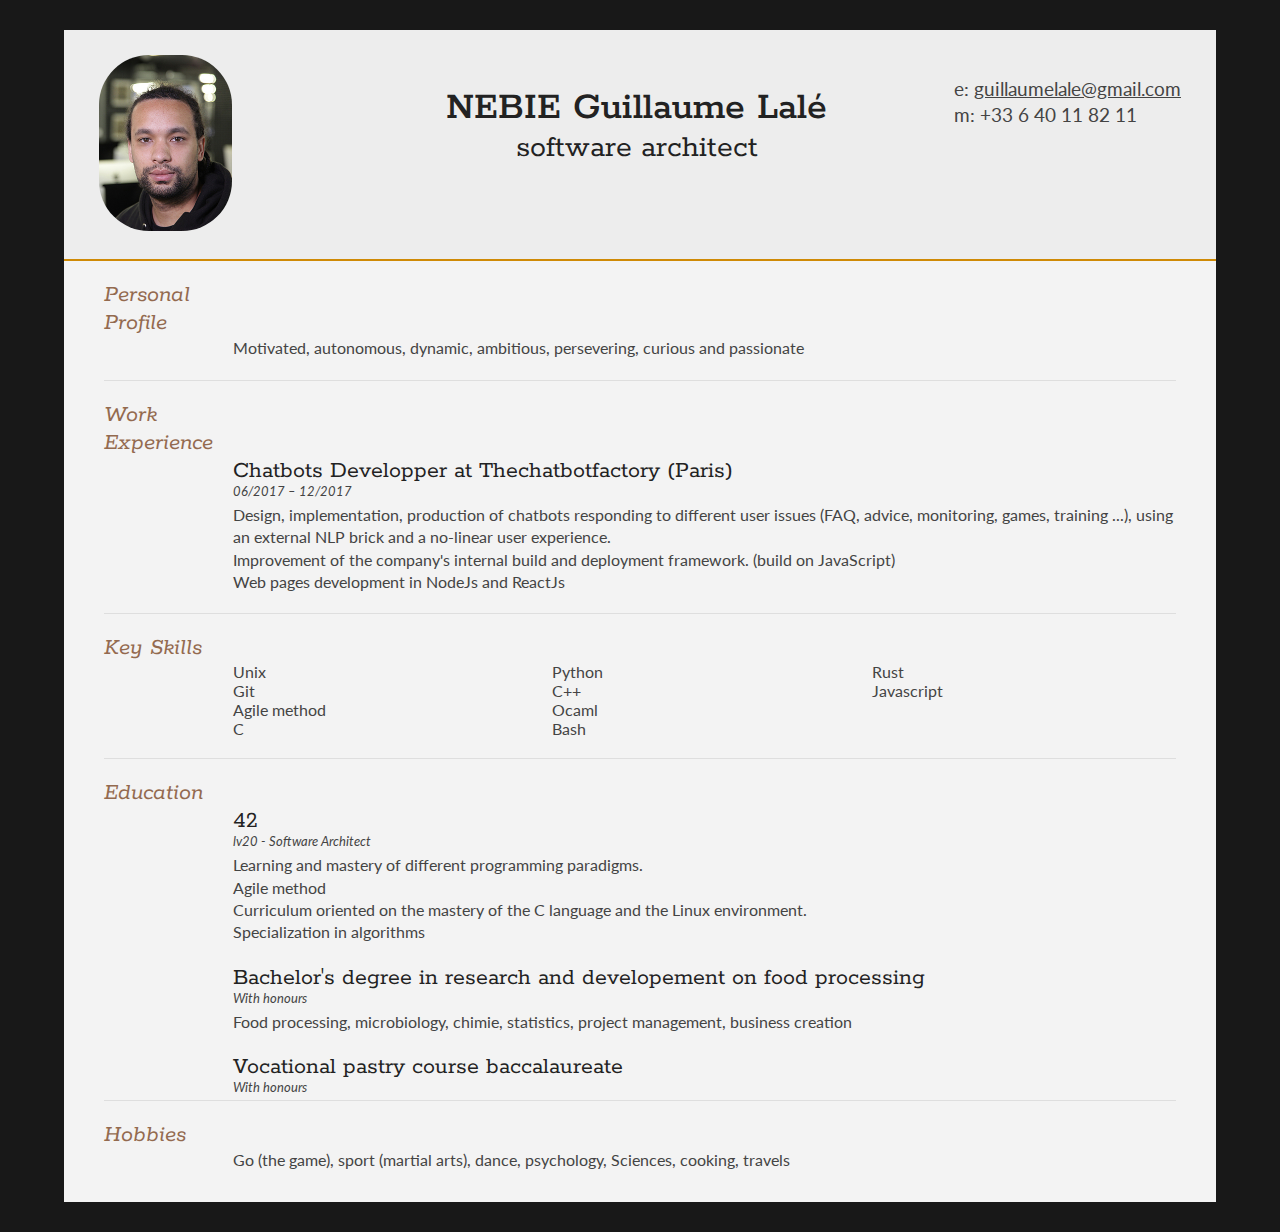
<file: index.html>
<!DOCTYPE html>
<html>
<head>
<title>NEBIE Guillaume Lalé - Curriculum Vitae</title>

<meta name="viewport" content="width=device-width"/>
<meta name="description" content="The Curriculum Vitae of Joe Bloggs."/>
<meta charset="UTF-8">

<link type="text/css" rel="stylesheet" href="style.css">
<link href='http://fonts.googleapis.com/css?family=Rokkitt:400,700|Lato:400,300' rel='stylesheet' type='text/css'>

<!--[if lt IE 9]>
<script src="//html5shiv.googlecode.com/svn/trunk/html5.js"></script>
<![endif]-->
</head>
<body id="top">
	<div id="cv" class="instaFade">
		<div class="mainDetails">
			<div id="headshot" class="quickFade">
				<img src="headshot.jpg" alt="Alan Smith" />
			</div>

			<div id="name">
				<h1 class="quickFade delayTwo">NEBIE Guillaume Lalé</h1>
				<h2 class="quickFade delayThree">software architect </h2>
			</div>

			<div id="contactDetails" class="quickFade delayFour">
				<ul>
					<li>e: <a href="mailto:guillaumelale@gmail.com" target="_blank">guillaumelale@gmail.com</a></li>
					<!-- <li>w: <a href="http://www.bloggs.com">www.nebie-guillaume-lale.com</a></li> -->
					<li>m: +33 6 40 11 82 11</li>
				</ul>
			</div>
			<div class="clear"></div>
		</div>

		<div id="mainArea" class="quickFade delayFive">
			<section>
				<article>
					<div class="sectionTitle">
						<h1>Personal Profile</h1>
					</div>

					<div class="sectionContent">
						<p>Motivated, autonomous, dynamic, ambitious, persevering, curious and passionate</p>
					</div>
				</article>
				<div class="clear"></div>
			</section>


			<section>
				<div class="sectionTitle">
					<h1>Work Experience</h1>
				</div>

				<div class="sectionContent">
					<article>
						<h2>Chatbots Developper at Thechatbotfactory (Paris)</h2>
						<p class="subDetails">06/2017 – 12/2017</p>
						<p>Design, implementation, production of chatbots responding to different user issues (FAQ, advice, monitoring, games, training ...), using an external NLP brick and a no-linear user experience.<br/>
							Improvement of the company's internal build and deployment framework. (build on JavaScript)<br/>
							Web pages development in NodeJs and ReactJs</p>
					</article>
				</div>
				<div class="clear"></div>
			</section>


			<section>
				<div class="sectionTitle">
					<h1>Key Skills</h1>
				</div>

				<div class="sectionContent">
					<ul class="keySkills">
						<li>Unix</li>
						<li>Git</li>
						<li>Agile method</li>
						<li>C</li>
						<li>Python</li>
						<li>C++</li>
						<li>Ocaml</li>
						<li>Bash</li>
						<li>Rust</li>
						<li>Javascript</li>
					</ul>
				</div>
				<div class="clear"></div>
			</section>


			<section>
				<div class="sectionTitle">
					<h1>Education</h1>
				</div>

				<div class="sectionContent">
					<article>
						<h2>42</h2>
						<p class="subDetails"> lv20 - Software Architect</p>
						<p>Learning and mastery of different programming paradigms.<br/>
							Agile method<br>
							Curriculum oriented on the mastery of the C language and the Linux environment. <br/>
							Specialization in algorithms </p>
					</article>
				</div>
				<div class="sectionContent">
					<article>
						<h2>Bachelor's degree in research and developement on food processing</h2>
						<p class="subDetails">With honours</p>
						<p>Food processing, microbiology, chimie, statistics, project management, business creation</p>
					</article>
				</div>
				<div class="sectionContent">
					<article>
						<h2>Vocational pastry course baccalaureate </h2>
						<p class="subDetails">With honours</p>
					</article>
				</div>
				<div class="clear"></div>

			</section>
			<section>
				<div class="sectionTitle">
					<h1>Hobbies</h1>
				</div>

				<div class="sectionContent">
					<article>
						<p>Go (the game), sport (martial arts), dance, psychology, Sciences, cooking, travels</p>
					</article>
				</div>
				<div class="clear"></div>
			</section>
		</div>
	</div>
	<script type="text/javascript">
	var gaJsHost = (("https:" == document.location.protocol) ? "https://ssl." : "http://www.");
	document.write(unescape("%3Cscript src='" + gaJsHost + "google-analytics.com/ga.js' type='text/javascript'%3E%3C/script%3E"));
	</script>
	<script type="text/javascript">
	var pageTracker = _gat._getTracker("UA-3753241-1");
	pageTracker._initData();
	pageTracker._trackPageview();
	</script>
</body>
</html>
</file>
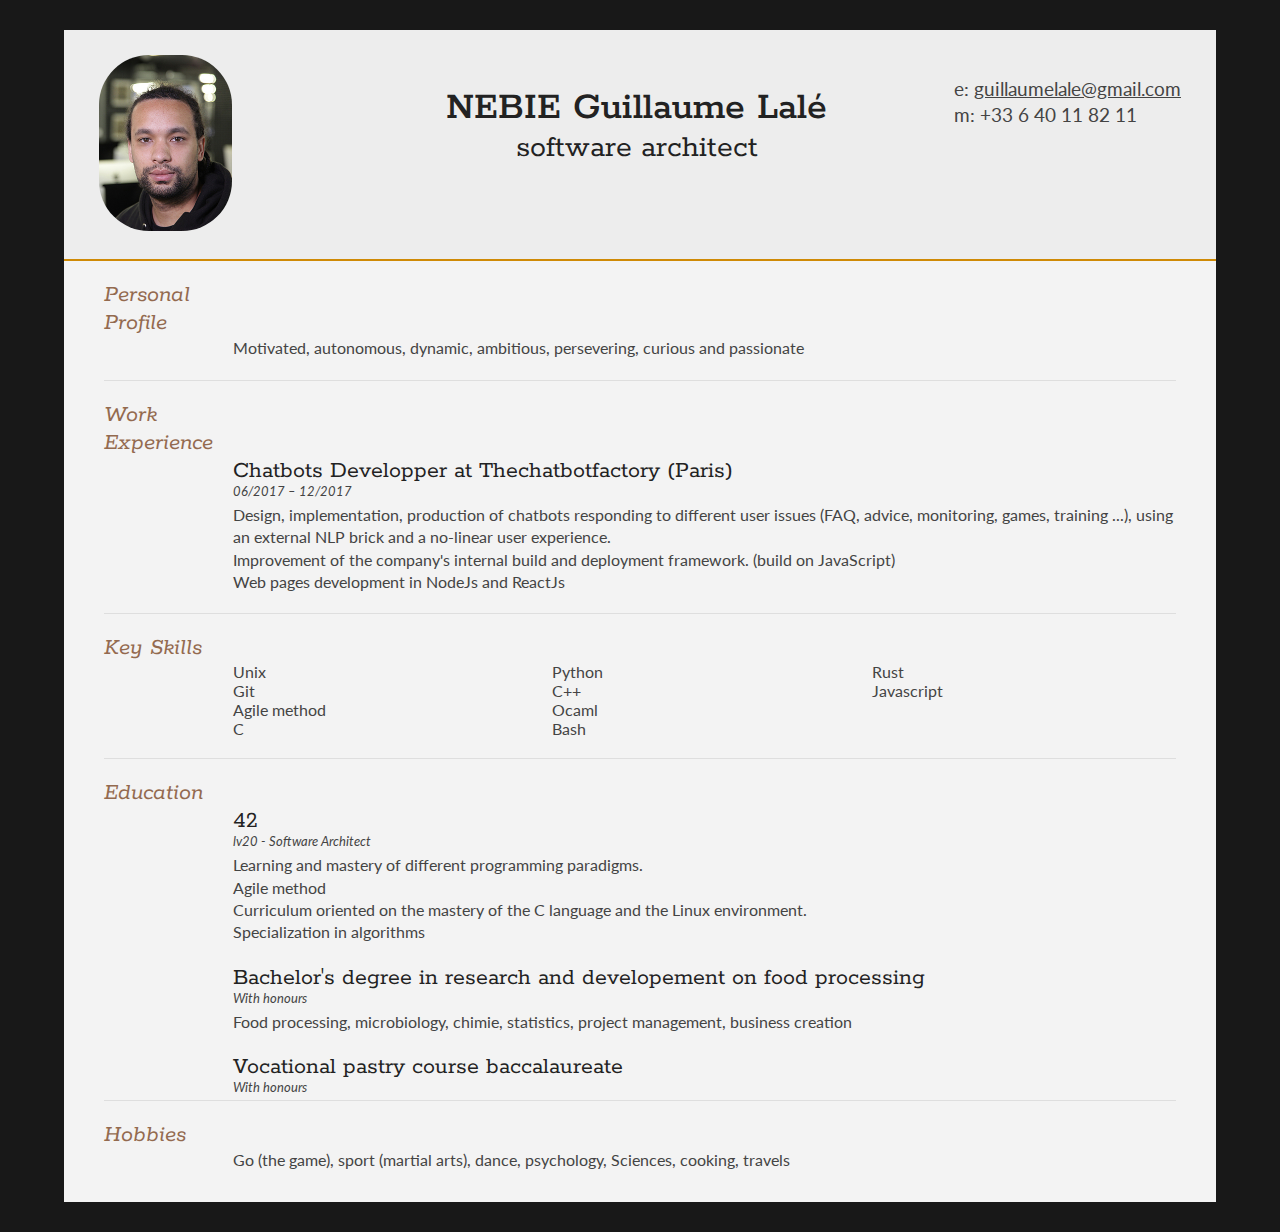
<file: index_english.html>
<!DOCTYPE html>
<html>
<head>
<title>NEBIE Guillaume Lalé - Curriculum Vitae</title>

<meta name="viewport" content="width=device-width"/>
<meta name="description" content="The Curriculum Vitae of NEBIE Guillaume."/>
<meta charset="UTF-8">

<link type="text/css" rel="stylesheet" href="style.css">
<link href='http://fonts.googleapis.com/css?family=Rokkitt:400,700|Lato:400,300' rel='stylesheet' type='text/css'>

<!--[if lt IE 9]>
<script src="//html5shiv.googlecode.com/svn/trunk/html5.js"></script>
<![endif]-->
</head>
<body id="top">
	<div id="cv" class="instaFade">
		<div class="mainDetails">
			<div id="headshot" class="quickFade">
				<img src="headshot.jpg" alt="Alan Smith" />
			</div>

			<div id="name">
				<h1 class="quickFade delayTwo">NEBIE Guillaume Lalé</h1>
				<h2 class="quickFade delayThree">software architect </h2>
			</div>

			<div id="contactDetails" class="quickFade delayFour">
				<ul>
					<li>e: <a href="mailto:guillaumelale@gmail.com" target="_blank">guillaumelale@gmail.com</a></li>
					<!-- <li>w: <a href="http://www.bloggs.com">www.nebie-guillaume-lale.com</a></li> -->
					<li>m: +33 6 40 11 82 11</li>
				</ul>
			</div>
			<div class="clear"></div>
		</div>

		<div id="mainArea" class="quickFade delayFive">
			<section>
				<article>
					<div class="sectionTitle">
						<h1>Personal Profile</h1>
					</div>

					<div class="sectionContent">
						<p>Motivated, autonomous, dynamic, ambitious, persevering, curious and passionate</p>
					</div>
				</article>
				<div class="clear"></div>
			</section>


			<section>
				<div class="sectionTitle">
					<h1>Work Experience</h1>
				</div>

				<div class="sectionContent">
					<article>
						<h2>Chatbots Developper at Thechatbotfactory (Paris)</h2>
						<p class="subDetails">06/2017 – 12/2017</p>
						<p>Design, implementation, production of chatbots responding to different user issues (FAQ, advice, monitoring, games, training ...), using an external NLP brick and a no-linear user experience.<br/>
							Improvement of the company's internal build and deployment framework. (build on JavaScript)<br/>
							Web pages development in NodeJs and ReactJs</p>
					</article>
				</div>
				<div class="clear"></div>
			</section>


			<section>
				<div class="sectionTitle">
					<h1>Key Skills</h1>
				</div>

				<div class="sectionContent">
					<ul class="keySkills">
						<li>Unix</li>
						<li>Git</li>
						<li>Agile method</li>
						<li>C</li>
						<li>Python</li>
						<li>C++</li>
						<li>Ocaml</li>
						<li>Bash</li>
						<li>Rust</li>
						<li>Javascript</li>
					</ul>
				</div>
				<div class="clear"></div>
			</section>


			<section>
				<div class="sectionTitle">
					<h1>Education</h1>
				</div>

				<div class="sectionContent">
					<article>
						<h2>42</h2>
						<p class="subDetails"> lv20 - Software Architect</p>
						<p>Learning and mastery of different programming paradigms.<br/>
							Agile method<br>
							Curriculum oriented on the mastery of the C language and the Linux environment. <br/>
							Specialization in algorithms </p>
					</article>
				</div>
				<div class="sectionContent">
					<article>
						<h2>Bachelor's degree in research and developement on food processing</h2>
						<p class="subDetails">With honours</p>
						<p>Food processing, microbiology, chimie, statistics, project management, business creation</p>
					</article>
				</div>
				<div class="sectionContent">
					<article>
						<h2>Vocational pastry course baccalaureate </h2>
						<p class="subDetails">With honours</p>
					</article>
				</div>
				<div class="clear"></div>

			</section>
			<section>
				<div class="sectionTitle">
					<h1>Hobbies</h1>
				</div>

				<div class="sectionContent">
					<article>
						<p>Go (the game), sport (martial arts), dance, psychology, Sciences, cooking, travels</p>
					</article>
				</div>
				<div class="clear"></div>
			</section>
		</div>
	</div>
	<script type="text/javascript">
	var gaJsHost = (("https:" == document.location.protocol) ? "https://ssl." : "http://www.");
	document.write(unescape("%3Cscript src='" + gaJsHost + "google-analytics.com/ga.js' type='text/javascript'%3E%3C/script%3E"));
	</script>
	<script type="text/javascript">
	var pageTracker = _gat._getTracker("UA-3753241-1");
	pageTracker._initData();
	pageTracker._trackPageview();
	</script>
</body>
</html>
</file>
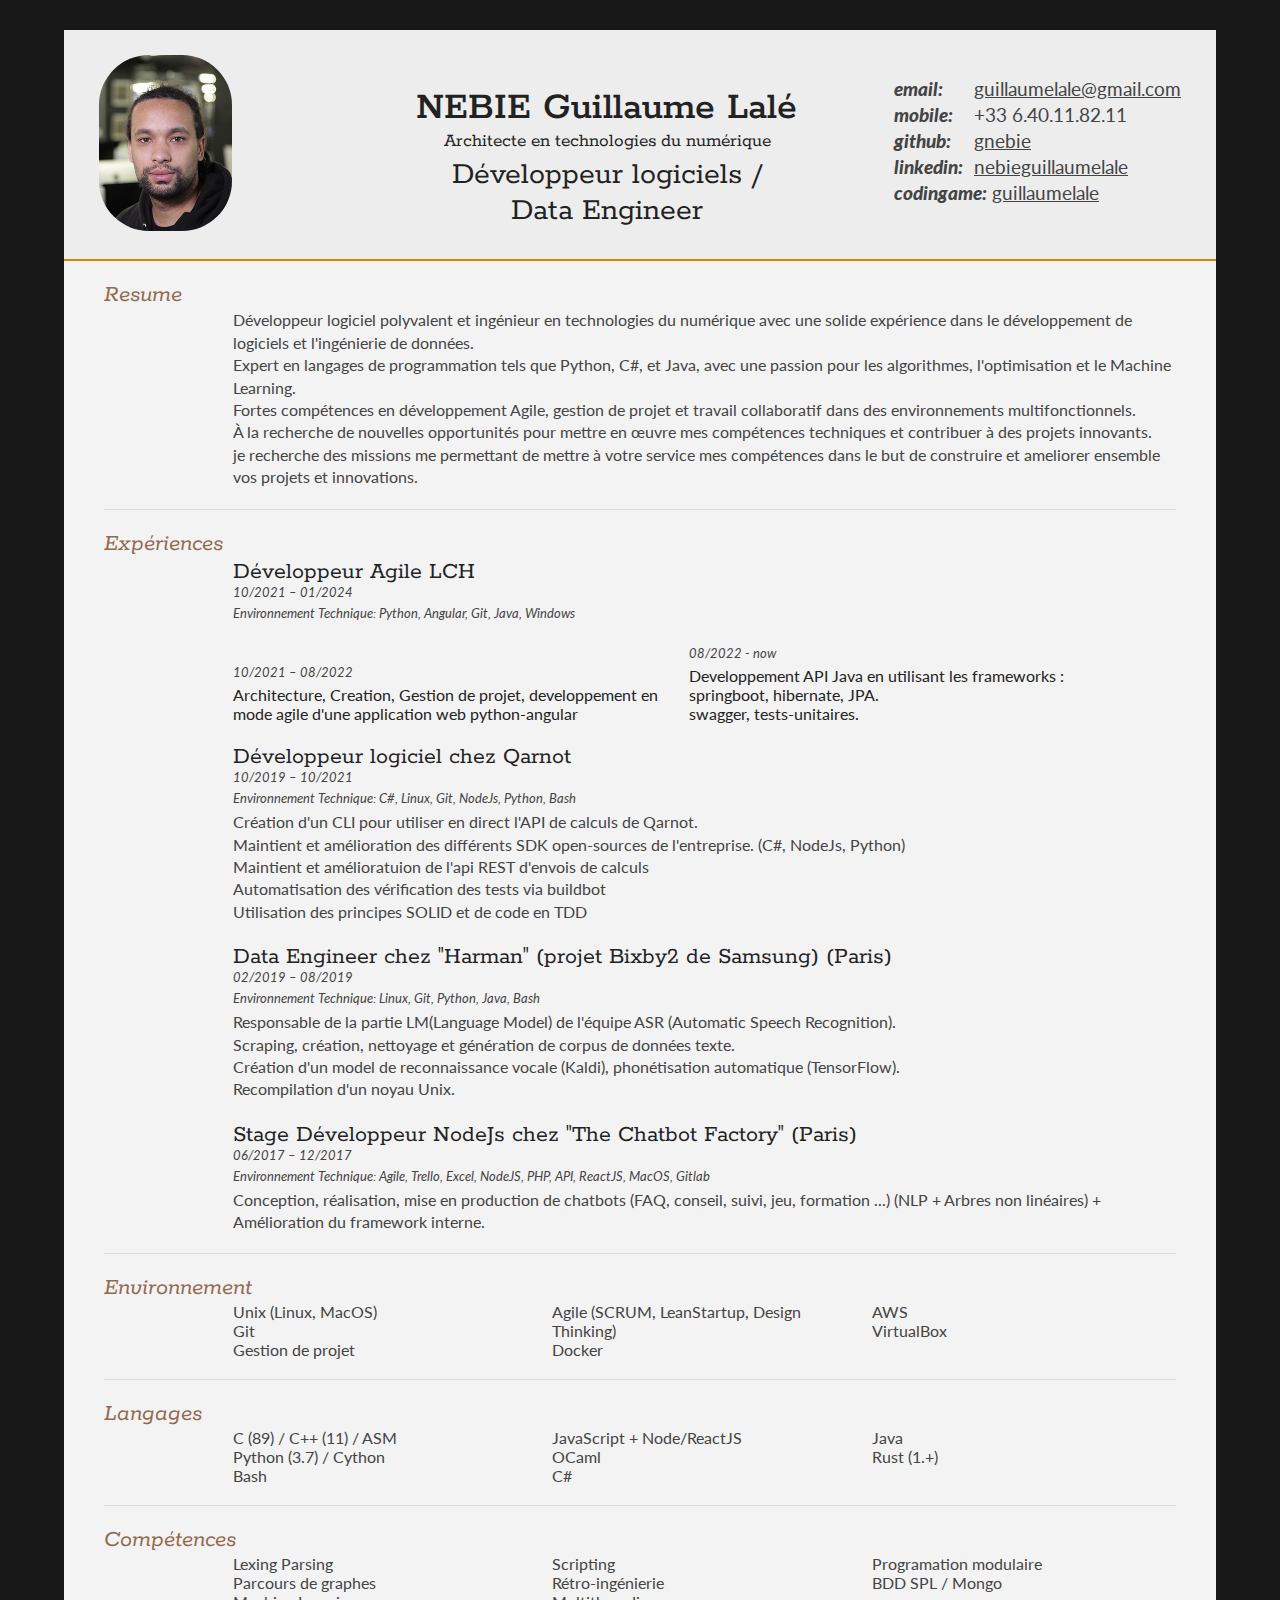
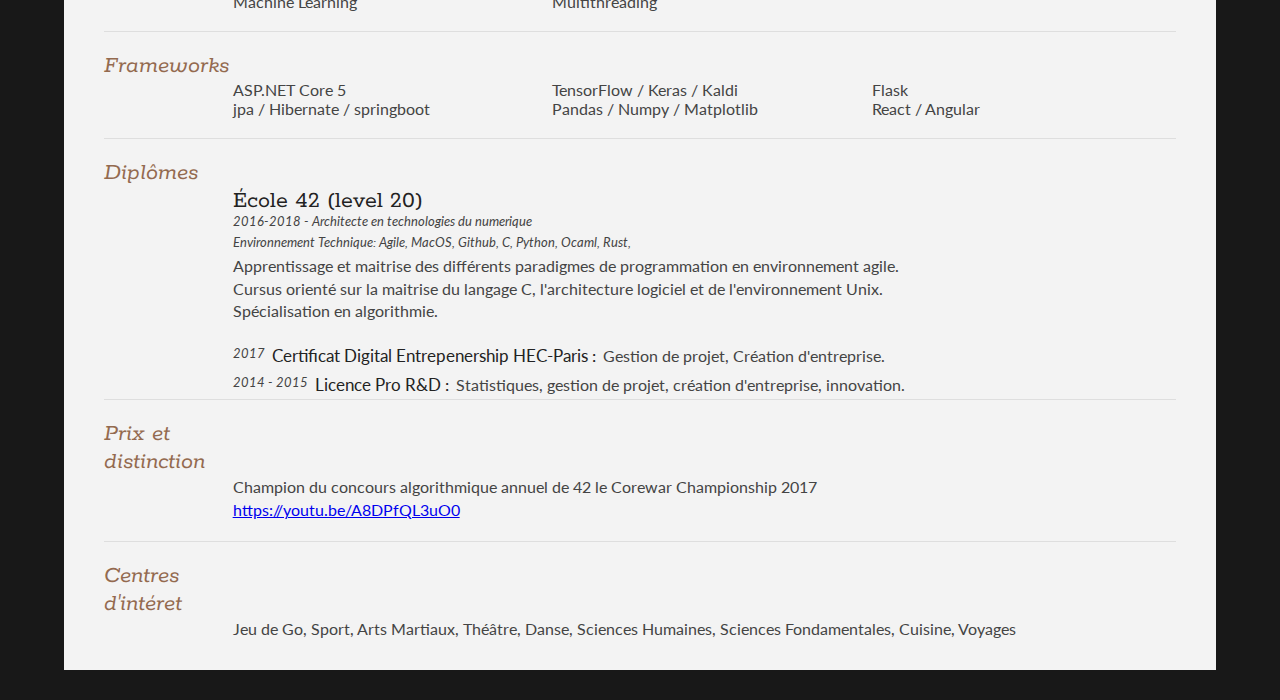
<file: index_fr.html>
<!DOCTYPE html>
<html>
<head>
<title>NEBIE Guillaume Lalé - Curriculum Vitae</title>

<meta name="viewport" content="width=device-width"/>
<meta name="description" content="The Curriculum Vitae of NEBIE Guillaume."/>
<meta charset="UTF-8">

<link type="text/css" rel="stylesheet" href="style.css">
<link href='http://fonts.googleapis.com/css?family=Rokkitt:400,700|Lato:400,300' rel='stylesheet' type='text/css'>

</head>
<body id="top">
	<div id="cv" class="instaFade">
		<header>
			<div class="mainDetails">
				<div id="headshot" class="quickFade">
					<img src="headshot.jpg" alt="Alan Smith" />
				</div>

				<div id="name">
					<h1 class="quickFade delayTwo">NEBIE Guillaume Lalé</h1>
					<h3 class="quickFade delayThree">Architecte en technologies du numérique </h3>
					<h2 class="quickFade delayThree">Développeur logiciels /<br> Data Engineer</h2>
				</div>

				<div id="contactDetails" class="quickFade delayFour">
					<ul>
						<li><span class="infoTitle">email: </span> <a href="mailto:guillaumelale@gmail.com" target="_blank">guillaumelale@gmail.com</a></li>
						<!--	<li><span class="infoTitle">web: </span> <a href="http://www.bloggs.com">www.nebie-guillaume-lale.com</a></li> -->
						<li><span class="infoTitle">mobile: </span> +33 6.40.11.82.11</li>
						<li><span class="infoTitle">github: </span> <a  href="https://github.com/gnebie/" target="_blank">gnebie</a>  </li>
						<li><span class="infoTitle">linkedin: </span>  <a href="https://www.linkedin.com/in/nebieguillaumelale/" target="_blank">nebieguillaumelale</a></li>
						<li><span class="infoTitle">codingame: </span> <a href="https://www.codingame.com/profile/780aaafbca0c1dee72cbc62cd49715149557641" target="_blank"> guillaumelale </a></li>
					</ul>
				</div>
				<div class="clear"></div>
			</div>
		</header>
		<main>
			<div id="mainArea" class="quickFade delayFive">
				<section>
					<article>
						<div class="sectionTitle">
							<h1>Resume</h1>
						</div>

						<div class="sectionContent">
							<p> Développeur logiciel polyvalent et ingénieur en technologies du numérique avec une solide expérience dans le développement de logiciels et l'ingénierie de données. <br>
								Expert en langages de programmation tels que Python, C#, et Java, avec une passion pour les algorithmes, l'optimisation et le Machine Learning. <br>
								Fortes compétences en développement Agile, gestion de projet et travail collaboratif dans des environnements multifonctionnels. <br>
								À la recherche de nouvelles opportunités pour mettre en œuvre mes compétences techniques et contribuer à des projets innovants.<br>
								je recherche des missions me permettant de mettre à votre service mes compétences dans le but de construire et ameliorer ensemble vos projets et innovations.<br>
							</p>
						</div>
					</article>
					<div class="clear"></div>
				</section>


				<section>
					<div class="sectionTitle">
						<h1>Expériences</h1>
					</div>

					<div class="sectionContent">
						<article>
							<h2>Développeur Agile LCH</h2>
							<p class="subDetails">10/2021 – 01/2024</p>
							<p class="subDetails"> Environnement Technique: Python, Angular, Git, Java, Windows </p>
							<p style="display: flex; flex-wrap: nowrap;">
								<div style="width: 48%; display: inline-block">
									<p class="subDetails">10/2021 – 08/2022</p>
									Architecture, Creation, Gestion de projet, developpement en mode agile d'une application web python-angular <br>
								</div>
								<div style="width: 48%; display: inline-block">
									<p class="subDetails">08/2022 - now</p>
									Developpement API Java en utilisant les frameworks : springboot, hibernate, JPA. <br>
									swagger, tests-unitaires. <br>
									</div>
								</p>
							</p>
						</article>
						<article>
							<h2>Développeur logiciel chez Qarnot</h2>
							<p class="subDetails">10/2019 – 10/2021</p>
							<p class="subDetails"> Environnement Technique: C#, Linux, Git, NodeJs, Python, Bash </p>
							<p>
								Création d'un CLI pour utiliser en direct l'API de calculs de Qarnot.<br>
								Maintient et amélioration des différents SDK open-sources de l'entreprise. (C#, NodeJs, Python) <br>
								Maintient et amélioratuion de l'api REST d'envois de calculs <br>
								Automatisation des vérification des tests via buildbot<br>
								Utilisation des principes SOLID et de code en TDD<br>
							</p>
						</article>
						<article>
							<h2>Data Engineer chez "Harman" (projet Bixby2 de Samsung) (Paris)</h2>
							<p class="subDetails">02/2019 – 08/2019</p>
							<p class="subDetails"> Environnement Technique: Linux, Git, Python, Java, Bash  </p>
							<p>Responsable de la partie LM(Language Model) de l'équipe ASR (Automatic Speech Recognition).<br>
								Scraping, création, nettoyage et génération de corpus de données texte. <br>
								Création d'un model de reconnaissance vocale (Kaldi), phonétisation automatique (TensorFlow). <br>
								Recompilation d'un noyau Unix.
							</p>
						</article>
						<article>
							<h2>Stage Développeur NodeJs chez "The Chatbot Factory" (Paris)</h2>
							<p class="subDetails">06/2017 – 12/2017</p>
							<p class="subDetails"> Environnement Technique: Agile, Trello, Excel, NodeJS, PHP, API, ReactJS, MacOS, Gitlab  </p>
							<p>Conception, réalisation, mise en production de chatbots (FAQ, conseil, suivi, jeu, formation ...) (NLP + Arbres non linéaires) + Amélioration du framework  interne.</p>
						</article>
					</div>
					<div class="clear"></div>
				</section>


				<section>
					<div class="sectionTitle">
						<h1>Environnement</h1>
					</div>

					<div class="sectionContent">
						<ul class="keySkills">
							<li>Unix (Linux, MacOS)</li>
							<li>Git</li>
							<li>Gestion de projet</li>
							<li>Agile (SCRUM, LeanStartup, Design Thinking)</li>
							<li>Docker</li>
							<li>AWS</li>
							<li>VirtualBox</li>
						</ul>
					</div>
					<div class="clear"></div>
				</section>
				<section>
					<div class="sectionTitle">
						<h1>Langages</h1>
					</div>

					<div class="sectionContent">
						<ul class="keySkills">
							<li>C (89) / C++ (11) / ASM </li>
							<li>Python (3.7) / Cython</li>
							<li>Bash </li>
							<li>JavaScript + Node/ReactJS </li>
							<li>OCaml </li>
							<li>C#</li>
							<li>Java</li>
							<li>Rust (1.+)</li>
						</ul>
					</div>
					<div class="clear"></div>
				</section>

				<section>
					<div class="sectionTitle">
						<h1>Compétences</h1>
					</div>

					<div class="sectionContent">
						<ul class="keySkills">
							<li>Lexing Parsing</li>
							<li>Parcours de graphes</li>
							<li>Machine Learning</li>
							<li>Scripting</li>
							<li>Rétro-ingénierie</li>
							<li>Multithreading</li>
							<li>Programation modulaire</li>
							<li>BDD SPL / Mongo</li>
						</ul>
					</div>
					<div class="clear"></div>
				</section>
				<section>
					<div class="sectionTitle">
						<h1>Frameworks</h1>
					</div>

					<div class="sectionContent">
						<ul class="keySkills">
							<li>ASP.NET Core 5 </li>
							<li>jpa / Hibernate / springboot </li>
							<li>TensorFlow / Keras / Kaldi</li>
							<li>Pandas / Numpy / Matplotlib</li>
							<li>Flask</li>
							<li>React / Angular</li>
						</ul>
					</div>
					<div class="clear"></div>
				</section>
				<section>
					<div class="sectionTitle">
						<h1>Diplômes</h1>
					</div>

					<div class="sectionContent">
						<article>
							<h2 class="titleDiplome">École 42 (level 20) </h2>
							<p class="subDetails"> 2016-2018 - Architecte en technologies du numerique</p>
							<p class="subDetails"> Environnement Technique: Agile, MacOS, Github, C, Python, Ocaml, Rust,   </p>
							<p>Apprentissage et maitrise des différents paradigmes de programmation en environnement agile.<br>
								Cursus orienté sur la maitrise du langage C, l'architecture logiciel et de l'environnement Unix. <br/>
								Spécialisation en algorithmie. </p>
						</article>
					</div>
					<div class="sectionContent">
						<article class="titleDiplome">
							<p class="subDetails">2017 </p>
							<h3 >Certificat Digital Entrepenership HEC-Paris :</h3>
							<p>Gestion de projet, Création d'entreprise.</p>
						</article>
					</div>
					<div class="sectionContent">
						<article class="titleDiplome">
							<p class="subDetails">2014 - 2015 </p>
							<h3 >Licence Pro R&D :</h3>
							<p>Statistiques, gestion de projet, création d'entreprise, innovation.</p>
						</article>
					</div>
					<div class="clear"></div>

				</section>
				<section>
					<div class="sectionTitle">
						<h1>Prix et distinction</h1>
					</div>

					<div class="sectionContent">
						<article>
							<p>Champion du concours algorithmique annuel de 42 le Corewar Championship 2017 <br><a href="https://youtu.be/A8DPfQL3uO0" target="_blank"> https://youtu.be/A8DPfQL3uO0</a> </p>
						</article>
					</div>
					<div class="clear"></div>
				</section>


				<section>
					<div class="sectionTitle">
						<h1>Centres d'intéret</h1>
					</div>

					<div class="sectionContent">
						<article>
							<p>Jeu de Go, Sport, Arts Martiaux, Théâtre, Danse, Sciences Humaines, Sciences Fondamentales, Cuisine, Voyages</p>
						</article>
					</div>
					<div class="clear"></div>
				</section>

			</div>
		</main>
	</div>
	<footer></footer>
	<script type="text/javascript">
	var gaJsHost = (("https:" == document.location.protocol) ? "https://ssl." : "http://www.");
	document.write(unescape("%3Cscript src='" + gaJsHost + "google-analytics.com/ga.js' type='text/javascript'%3E%3C/script%3E"));
	</script>
	<script type="text/javascript">
	var pageTracker = _gat._getTracker("UA-3753242-1");
	pageTracker._initData();
	pageTracker._trackPageview();
	</script>
</body>
</html>
</file>
<file: style.css>
html,body,div,span,object,iframe,h1,h2,h3,h4,h5,h6,p,blockquote,pre,abbr,address,cite,code,del,dfn,em,img,ins,kbd,q,samp,small,strong,sub,sup,var,b,i,dl,dt,dd,ol,ul,li,fieldset,form,label,legend,table,caption,tbody,tfoot,thead,tr,th,td,article,aside,canvas,details,figcaption,figure,footer,header,hgroup,menu,nav,section,summary,time,mark,audio,video {
border:0;
font:inherit;
font-size:100%;
margin:0;
padding:0;
vertical-align:baseline;
}

article,aside,details,figcaption,figure,footer,header,hgroup,menu,nav,section {
display:block;
}

html, body {background: #181818; font-family: 'Lato', helvetica, arial, sans-serif; font-size: 16px; color: #222;}

.clear {clear: both;}

p {
	font-size: 1em;
	line-height: 1.4em;
	margin-bottom: 20px;
	color: #444;
}


#cv {
	width: 90%;
	max-width: 1500px;
	background: #f3f3f3;
	margin: 30px auto;
}

.mainDetails {
	display:flex;
	padding: 25px 35px;
	border-bottom: 2px solid #cf8a05;
	background: #ededed;
}

.titleDiplome{
	display:inline-flex;
	margin-bottom: 3px;

}

.titleDiplome h3{
	padding-right: 7px;

}

.titleDiplome p {
	padding-right: 7px;
	margin-bottom: 0px;
}


.sectionContent h3 {
	font-size: 1.06em;
}

#name h1 {
	font-size: 2.5em;
	font-weight: 500;
	font-family: 'Rokkitt', Helvetica, Arial, sans-serif;
	margin-bottom: -6px;
}

#name h2 {
	font-size: 2em;
	margin-top:5px;
	margin-left: 2px;
	font-family: 'Rokkitt', Helvetica, Arial, sans-serif;
}

#name h3 {
	font-size: 1.2em;
	margin-top:5px;
	margin-left: 2px;
	font-family: 'Rokkitt', Helvetica, Arial, sans-serif;
}

#mainArea {
	padding: 0 40px;
}

#headshot {
	width: 17.5%;
	float: left;
	margin-right: 30px;
}

#headshot img {
	width: 70%;
	height: auto;
	-webkit-border-radius: 50px;
	border-radius: 50px;
}

#name {
	max-width: 60%;
	margin:auto;
	margin-top: 30px;
	text-align: center;
	/* float: left; */
}

#contactDetails {
	margin-top: 20px;
	text-align: left;
	float: right;
}

#contactDetails ul {
	list-style-type: none;
	font-size: 0.9em;
	margin-top: 2px;
}

#contactDetails ul li {
	margin-bottom: 3px;
	color: #444;
}


#contactDetails ul li a, a[href^=tel] {
	color: #444;
	text-decoration: underline;
	-webkit-transition: all .3s ease-in;
	-moz-transition: all .3s ease-in;
	-o-transition: all .3s ease-in;
	-ms-transition: all .3s ease-in;
	transition: all .3s ease-in;
}

#contactDetails ul li a:hover {
	color: #cf8a05;
}


section {
	border-top: 1px solid #dedede;
	padding: 20px 0 0;
}

section:first-child {
	border-top: 0;
}

section:last-child {
	padding: 20px 0 10px;
}

.sectionTitle {
	float: left;
	width: 20%;
}

.sectionContent {
	float: right;
	width: 76.5%;
}

.sectionTitle h1 {
	font-family: 'Rokkitt', Helvetica, Arial, sans-serif;
	font-style: italic;
	font-size: 1.5em;
	color: #cf8a05;
	color: #936a4f;
}

.sectionContent h2 {
	font-family: 'Rokkitt', Helvetica, Arial, sans-serif;
	font-size: 1.5em;
	margin-bottom: -2px;
}

.subDetails {
	font-size: 0.8em;
	font-style: italic;
	margin-bottom: 3px;
}

.keySkills {
	list-style-type: none;
	-moz-column-count:3;
	-webkit-column-count:3;
	column-count:3;
	margin-bottom: 20px;
	font-size: 1em;
	color: #444;
}

.keySkills ul li {
	margin-bottom: 3px;
}

@media all and (min-width: 1000px) {
		
	.sectionTitle{
		width:10%;
		max-width: 200px;
		min-width: 130px;
	}
	.sectionContent {
		width:88%;
		min-width: 800px;
	}
	
	#contactDetails ul {
		list-style-type: none;
		font-size: 1.2em;
		margin-top: 2px;
	}
}

@media all and (min-width: 602px) and (max-width: 800px) {
	#headshot {
		display: none;
	}

	.keySkills {
	-moz-column-count:2;
	-webkit-column-count:2;
	column-count:2;
	}
}

@media all and (max-width: 601px) {
	#cv {
		width: 95%;
		margin: 10px auto;
		min-width: 280px;
	}

	#headshot {
		display: none;
	}

	#name, #contactDetails {
		float: none;
		width: 100%;
		text-align: center;
	}

	.sectionTitle, .sectionContent {
		float: none;
		width: 100%;
	}

	.sectionTitle {
		margin-left: -2px;
		font-size: 1.25em;
	}

	.keySkills {
		-moz-column-count:2;
		-webkit-column-count:2;
		column-count:2;
	}
}

@media all and (max-width: 480px) {
	.mainDetails {
		padding: 15px 15px;
	}

	section {
		padding: 15px 0 0;
	}

	#mainArea {
		padding: 0 25px;
	}


	.keySkills {
	-moz-column-count:1;
	-webkit-column-count:1;
	column-count:1;
	}

	#name h1 {
		line-height: .8em;
		margin-bottom: 4px;
	}
}

@media print {
    #cv {
        width: 100%;
    }
}

@-webkit-keyframes reset {
	0% {
		opacity: 0;
	}
	100% {
		opacity: 0;
	}
}

@-webkit-keyframes fade-in {
	0% {
		opacity: 0;
	}
	40% {
		opacity: 0;
	}
	100% {
		opacity: 1;
	}
}

@-moz-keyframes reset {
	0% {
		opacity: 0;
	}
	100% {
		opacity: 0;
	}
}

@-moz-keyframes fade-in {
	0% {
		opacity: 0;
	}
	40% {
		opacity: 0;
	}
	100% {
		opacity: 1;
	}
}

@keyframes reset {
	0% {
		opacity: 0;
	}
	100% {
		opacity: 0;
	}
}

@keyframes fade-in {
	0% {
		opacity: 0;
	}
	40% {
		opacity: 0;
	}
	100% {
		opacity: 1;
	}
}

.instaFade {
    -webkit-animation-name: reset, fade-in;
    -webkit-animation-duration: 1.5s;
    -webkit-animation-timing-function: ease-in;

	-moz-animation-name: reset, fade-in;
    -moz-animation-duration: 1.5s;
    -moz-animation-timing-function: ease-in;

	animation-name: reset, fade-in;
    animation-duration: 1.5s;
    animation-timing-function: ease-in;
}

.quickFade {
    -webkit-animation-name: reset, fade-in;
    -webkit-animation-duration: 2.5s;
    -webkit-animation-timing-function: ease-in;

	-moz-animation-name: reset, fade-in;
    -moz-animation-duration: 2.5s;
    -moz-animation-timing-function: ease-in;

	animation-name: reset, fade-in;
    animation-duration: 2.5s;
    animation-timing-function: ease-in;
}

.delayOne {
	-webkit-animation-delay: 0, .5s;
	-moz-animation-delay: 0, .5s;
	animation-delay: 0, .5s;
}

.delayTwo {
	-webkit-animation-delay: 0, 1s;
	-moz-animation-delay: 0, 1s;
	animation-delay: 0, 1s;
}

.delayThree {
	-webkit-animation-delay: 0, 1.5s;
	-moz-animation-delay: 0, 1.5s;
	animation-delay: 0, 1.5s;
}

.delayFour {
	-webkit-animation-delay: 0, 2s;
	-moz-animation-delay: 0, 2s;
	animation-delay: 0, 2s;
}

.delayFive {
	-webkit-animation-delay: 0, 2.5s;
	-moz-animation-delay: 0, 2.5s;
	animation-delay: 0, 2.5s;
}

.infoTitle {
	display: inline-block;
	font-weight: bolder;
	font-weight: 1000;
	font-style: italic;
	min-width: 75px;
}
</file>
